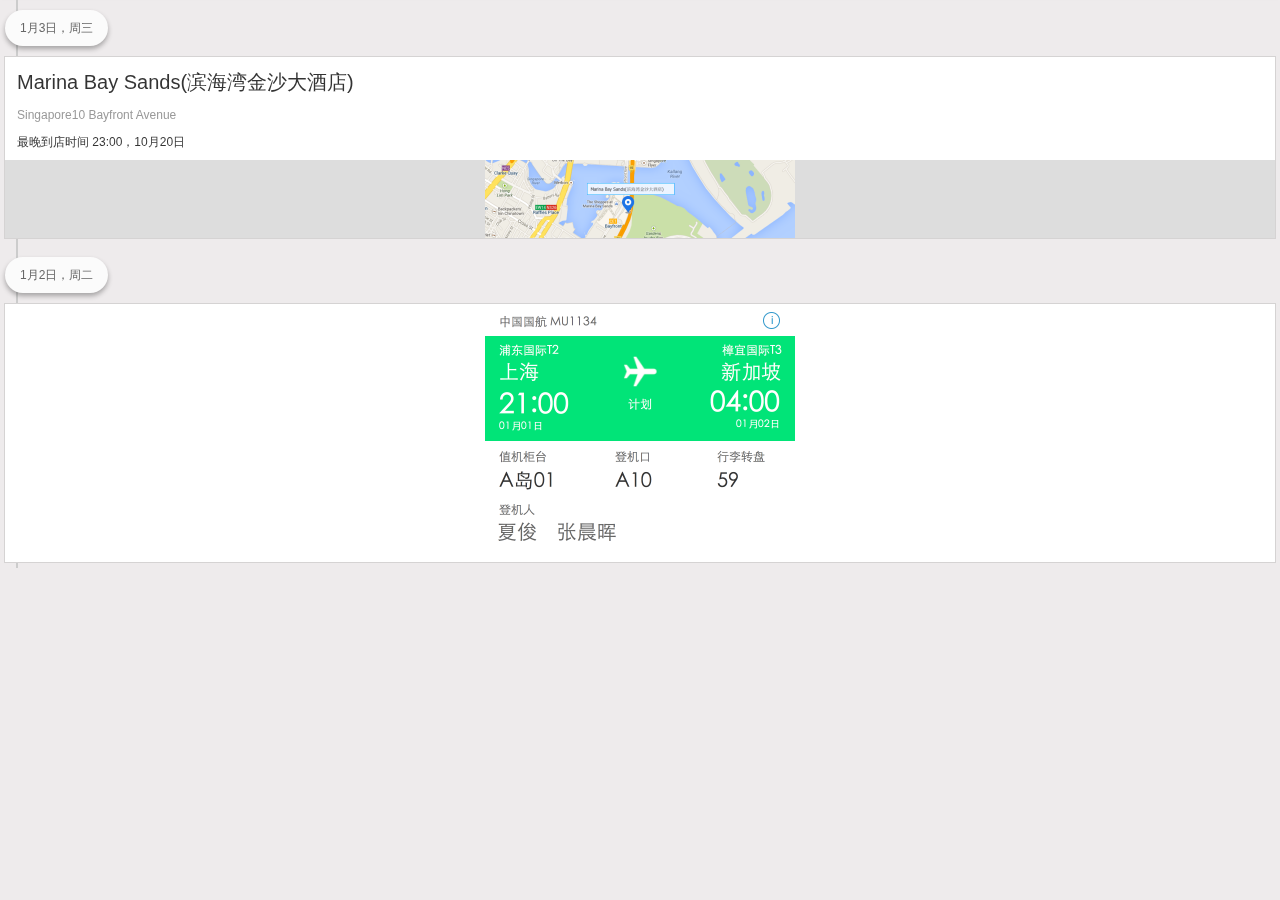
<file: itinerary/index.html>
<!DOCTYPE html>
<html>
<head>
<meta charset="utf-8">
<title>旅行日程</title>
<meta name="viewport" content="initial-scale=1, minimum-scale=1, maximum-scale=1, user-scalable=no, minimal-ui" />
<link rel="stylesheet" href="styles/main.css" />
<link rel="stylesheet" href="styles/font-awesome.css" />
<script src="scripts/jquery.min.js"></script>
<script>
$(document).ready(function () {
	$('#card-hotel').bind('touchstart', function (){
		$('.card-date').css({
			'display': 'none'
		});
		$('#card-flight').css({
			'height': '0',
			'opacity': '0',
			'margin': '0 auto',
			// '-webkit-transform': 'translateY(80px)',
			// 'transform': 'translateY(80px)',
			'transition': 'all 0.8s ease-out 0'
		});
		if (!$(this).hasClass('card-show')) {
			$('#card-hotel')[0].className = 'card card-show';
			$('header')[0].className = 'header-show';

			$('.wrap').css({
				'padding-top': '50px',
			});
			$('#card-discover')[0].className = 'card card-show';
			$('#card-discover').css({
				'transition': 'all 0.8s ease-out 1.5s'
			});
			$('.hotel-details').css({
				'transition': 'all 0.8s ease-out 0.8s'
			});
		}
		else {
			$('#card-discover')[0].className = 'card'
			$('#card-discover').css({
				'transition': 'all 0.8s ease-out 0'
			});
		}
	});

	$('#card-discover h3').bind('touchstart', function (){
		if ($('#card-discover h3').offset().top <= 53) {
			$('.wrap').css({
				'-webkit-animation': 'scrollDown 0.6s ease-in forwards',
				'z-index': '4'
			});
			//$('.wrap').scrollTop(-410);
		}
		else {
			$('.wrap').css({
				'-webkit-animation': 'scrollUp 0.6s ease-in forwards',
				'z-index': '4'
			});		
			//$('.wrap').scrollTop(410);
		}
	});

	$('.page-back').bind('touchstart', function (){
		$('.card-date').css({
			'display': ''
		});
		$('#card-flight').css({
			'height': '100%',
			'margin': '0 auto 6px',
			'opacity': '1',
			// '-webkit-transform': 'translateY(0)',
			// 'transform': 'translateY(0)',
			'transition': 'all 0.8s ease-out 1.5s'
		});

		if ($('#card-hotel').hasClass('card-show')) {
			$('.wrap').css({
				'padding-top': '0',
				'-webkit-animation': '',
				'-webkit-transform': 'translateY(0)',
				'transform': 'translateY(0)'
			});

			$('.wrap').offset().top = 0 + 'px';

			$('#card-hotel')[0].className = 'card';
			$('header')[0].className = '';

			$('.hotel-details').css({
				'transition': 'all 0.8s ease-out 0'
			});

			$('#card-discover')[0].className = 'card';
			$('#card-discover').css({
				'transition': 'all 0.8s ease-out 0'
			});
		}
	});

});
</script>
</head>
<body>
	<header>
		<div class="header-link">
			<i class="fa fa-trash"></i>
			<i class="fa fa-calendar"></i>
			<i class="fa fa-share-alt"></i>
		</div>
		<a href="###" class="page-back">返回</a>
	</header>
	<div class="wrap">
		<div class="card-date">1月3日，周三</div>
		<div id="card-hotel" class="card">
			<h1>Marina Bay Sands(滨海湾金沙大酒店)<!-- <i class="fa fa-money"></i> --></h1>
			<div class="hotel-info">
				<div class="hotel-addr">
					<p>Singapore10 Bayfront Avenue</p>
					<p>最晚到店时间 23:00，10月20日</p>
				</div>
				<div class="hotel-details">
					<dl>
						<dt class="order-unpay"><i class="fa fa-money"></i> 付款失败</dt>
						<dd>1间80晚，豪华商务总统睡床房，夏俊、郭美美等3人</dd>
						<dt>酒店客服</dt>
						<dd>0034-23256789</dd>
						<dt>其他信息</dt>
						<dd>需入住凭证</dd>
					</dl>
				</div>
			</div>
			<div class="map map-hotel"></div>
		</div>
		<div id="card-discover" class="card">
			<h3>发现</h3>
			<div class="list-discover">
				<!-- <div class="list-first">
					<h4>新加坡打车 随叫随到</h4>
					<p>与Uber合作，外海打车，会中文哦</p>
				</div> -->
				<div class="list-item"></div>
			</div>
		</div>

		<div class="card-date">1月2日，周二</div>
		<div id="card-flight" class="card">
			<div style="height: 258px; background: url(images/card-flt.png) center center no-repeat; background-size: 310px auto;"></div>
		</div>
	</div>
</body>
</html>
</file>
<file: itinerary/styles/main.css>
html, body, div, dl, dt, dd, ul, ol, li, h1, h2, h3, h4, h5, h6, p, th, td, em, form, input,select, textarea, button, header, nav, menu, section, aside, footer { margin: 0; padding: 0; }
body { background: #eeebec; font-size: 12px; font-family: Helvetica, 'Lato', Calibri, Arial, sans-serif; -webkit-text-size-adjust: none; color: rgba(0,0,0,0.8); }
html, body { height: 100%; }
ul, li { list-style: none; }
a { color: #09f; text-decoration: none; -webkit-tap-highlight-color: rgba(0,0,0,0); }

input, select, textarea, button { -moz-appearance: none; -webkit-appearance: none; border: none; }

header { position: fixed; left: 0; top: 0; width: 100%; height: 44px; line-height: 44px; background: #fbfbfb; box-shadow: 0 2px 4px rgba(0,0,0,0.3); font-size: 18px; -webkit-transform: translateY(-50px); transform: translateY(-50px); transition: all 0.4s ease-out; z-index: -1; }
.header-link { float: right; padding-right: 15px; }
.header-link i { padding: 0 10px; color: #666; }
.page-back { display: block; height: 44px; padding: 0 15px; color: #666; }
.header-show { -webkit-transform: translateY(0); transform: translateY(0); transition: all 0.4s ease-out; z-index: 6; }

.wrap { position: relative; min-height: 568px; margin: 0 auto; }
.wrap:before { position: absolute; content: ""; width: 2px; height: 568px; left: 16px; top: 0; background: #ccc; z-index: 0; }

.card-date { position: relative; display: inline-block; margin: 10px 5px; padding: 0 15px; line-height: 36px; background: #fbfbfb; border-radius: 36px; box-shadow: 0 3px 5px rgba(0,0,0,0.3); color: #666; }

.card { position: relative; margin: 0 auto 6px; width: -webkit-calc(100% - 10px); background: #fff; border: 1px solid #d5d3d3; overflow: hidden; }
.card h1 { padding: 12px; font-size: 20px; font-weight: 300; transition: font-size 0.4s linear 0.1s; }
.card h1 i { float: right; margin: -22px -36px 0 0; color: #f00; }

/* flight */
/*#card-flight { height: 258px; background: url(../images/card-flt.png) center center no-repeat; background-size: 310px auto; }
.flt-depart, .flt-arrive, .fa.fa-plane { position: absolute; top: 60px; font-size: 20px; color: #fff; }
.flt-depart { left: 10px; }
.flt-arrive { right: 10px; }
.fa-plane { left: 50%; -webkit-transform: translateX(-50%) rotate(45deg); transform: translateX(-50%) rotate(45deg); }
.fa.fa-plane { font-size: 36px; }

#card-flight.card-show { background: #fff; }
.card-show .flt-depart, .card-show .flt-arrive, .card-show .fa.fa-plane { top: 10px; font-size: 16px; color: #333; }
.card-show .flt-depart { left: 10px; }
.card-show .flt-arrive { left: 70px; }
.card-show .fa.fa-plane { left: 60px; font-size: 14px; }

.flt-details { height: 0; background: url(../images/card-flt-details.png) center center no-repeat; background-size: 310px auto; -webkit-transform: translate(0, 20px); transform: translate(0, 20px); transition: all 0.4s linear 0.8s; }
.card-show .flt-details { height: 213px; margin-top: 40px; border-top: 1px solid #ddd; }*/

/* hotel */

.hotel-info { height: 52px; transition: height 0.4s ease-out; }
.hotel-addr { height: 52px; padding: 0 12px; transition: all 0.4s linear; }
.hotel-addr p:first-child { color: #999; }
.hotel-addr p:last-child { padding: 12px 0; }
.hotel-details { height: 0; opacity: 0; -webkit-transform: translate(0, 20px); transform: translate(0, 20px); transition: all 0.8s ease-out; }
.hotel-details dl { padding-left: 12px; border-top: 1px solid #d5d3d3; }
.hotel-details dt { padding: 10px 0 5px; border-top: 1px solid #d0d0d0; color: #666; }
.hotel-details dt:first-child { border: none; }
.hotel-details .order-unpay { color: #f00; }
.hotel-details dd { padding: 5px 0 10px; font-size: 16px; color: #23cdfd; }

.map { background: #ddd url(../images/map.png) center center no-repeat; background-size: 310px auto; transition: all 0.4s linear 0.2s; }
.map-hotel { height: 78px; }

.card-show h1 { font-size: 16px; }
.card-show h1 i { display: none; }
.card-show .hotel-info { height: 216px; }
.card-show .hotel-addr { height: 0; opacity: 0; }
.card-show .hotel-details { height: 100%; opacity: 1; -webkit-transform: translate(0, 0); transform: translate(0, 0); }
.card-show .map-hotel { height: 120px; background-image: url(../images/map-show.png); transition: all 0.4s linear 0.2s; }

#card-discover { height: 0; overflow: hidden; margin: 0 auto; opacity: 0; -webkit-transform: translateY(120px); transform: translateY(120px); }
#card-discover.card-show { height: 494px; margin: 0 auto 6px; opacity: 1; -webkit-transform: translateY(0); transform: translateY(0); }
#card-discover h3 { height: 38px; line-height: 38px; background: #fff; border-bottom: 1px solid #e4e4e4; font-size: 14px; font-weight: 300; z-index: 5; text-align: center; }
.list-discover { height: 454px; overflow-y: auto; -webkit-overflow-scrolling : touch; }
.list-first { padding: 5px 0 5px 12px; border-bottom: 1px solid #d5d3d3; }
.list-item { height: 2970px; background: url(../images/card-discover.png) center top repeat-y; background-size: 310px auto; }

@-webkit-keyframes scrollUp {
	0%		{ -webkit-transform: translateY(0); }
	30%		{ -webkit-transform: translateY(-40px); }
	80%		{ -webkit-transform: translateY(-205px); }
	90%		{ -webkit-transform: translateY(-380px); }
	100%	{ -webkit-transform: translateY(-390px); }
}

@-webkit-keyframes scrollDown {
	0%		{ -webkit-transform: translateY(-390px); }
	30%		{ -webkit-transform: translateY(-380px); }
	80%		{ -webkit-transform: translateY(-205px); }
	100%	{ -webkit-transform: translateY(0); }
}
</file>
